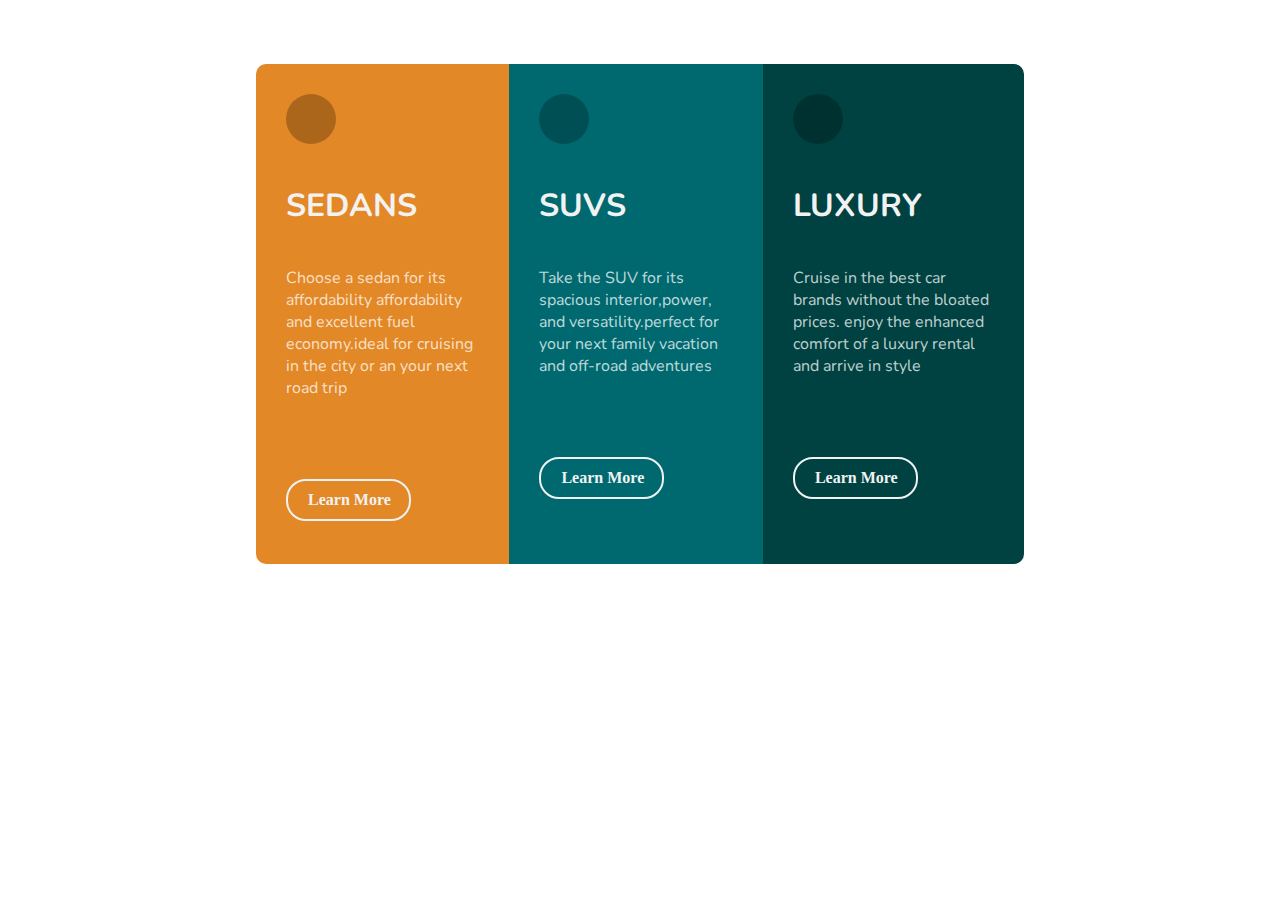
<file: 3-column-card-design/index.html>
<!DOCTYPE html>
<html lang="en">
<head>
    <meta charset="UTF-8">
    <meta http-equiv="X-UA-Compatible" content="IE=edge">
    <meta name="viewport" content="width=device-width, initial-scale=1.0">
    <title>flex box</title>
    <link href="https://fonts.google.com/specimen/Lexend+Deca">
    <link rel="stylesheet" href="style.css">
    <link rel="stylesheet" href="https://cdnjs.cloudflare.com/ajax/libs/font-awesome/6.2.0/css/all.min.css"
     integrity="sha512-xh6O/CkQoPOWDdYTDqeRdPCVd1SpvCA9XXcUnZS2FmJNp1coAFzvtCN9BmamE+4aHK8yyUHUSCcJHgXloTyT2A==" crossorigin="anonymous" 
     referrerpolicy="no-referrer" />
</head>
<body>
   
  <div class="container">


    <div class="first">
        <div class="dark-and-font">
            <div class="dark">

            </div>
          
                <i class="fa-solid fa-car-side"></i>
        </div>
      
         
        <h1>SEDANS</h1>
        <p>Choose a sedan for its affordability
            affordability and excellent
            fuel economy.ideal for
            cruising in the city or an
            your next road trip
        </p>
        <div class="learn">
            <h4>Learn More</h4>
        </div>
    </div>



    <div class="second">
        <div class="dark-and-font">
            <div class="dark">

            </div>
          
                <i class="fa-solid fa-car-side"></i>
        </div>
        <h1>SUVS</h1>
        <p>Take the SUV for its spacious 
            interior,power, and
             versatility.perfect for your
              next family vacation and
            off-road adventures  </p>
            <div class="learn">
                <h4>Learn More</h4>
            </div>
           
    </div>


    <div class="third">
        <div class="dark-and-font">
            <div class="dark">

            </div>
          
                <i class="fa-solid fa-car-side"></i>
        </div>
        <h1>LUXURY</h1>
        <p>Cruise in the best car brands 
            without the bloated prices.
            enjoy the enhanced comfort 
            of a luxury rental and arrive
            in style
           
        </p>
        <div class="learn">
            <h4>Learn More</h4>
        </div>
    
    </div>
  
  </div>
    <script src="https://replit.com/public/js/replit-badge.js" theme="blue" defer></script> 

 
</body>
</html>
</file>
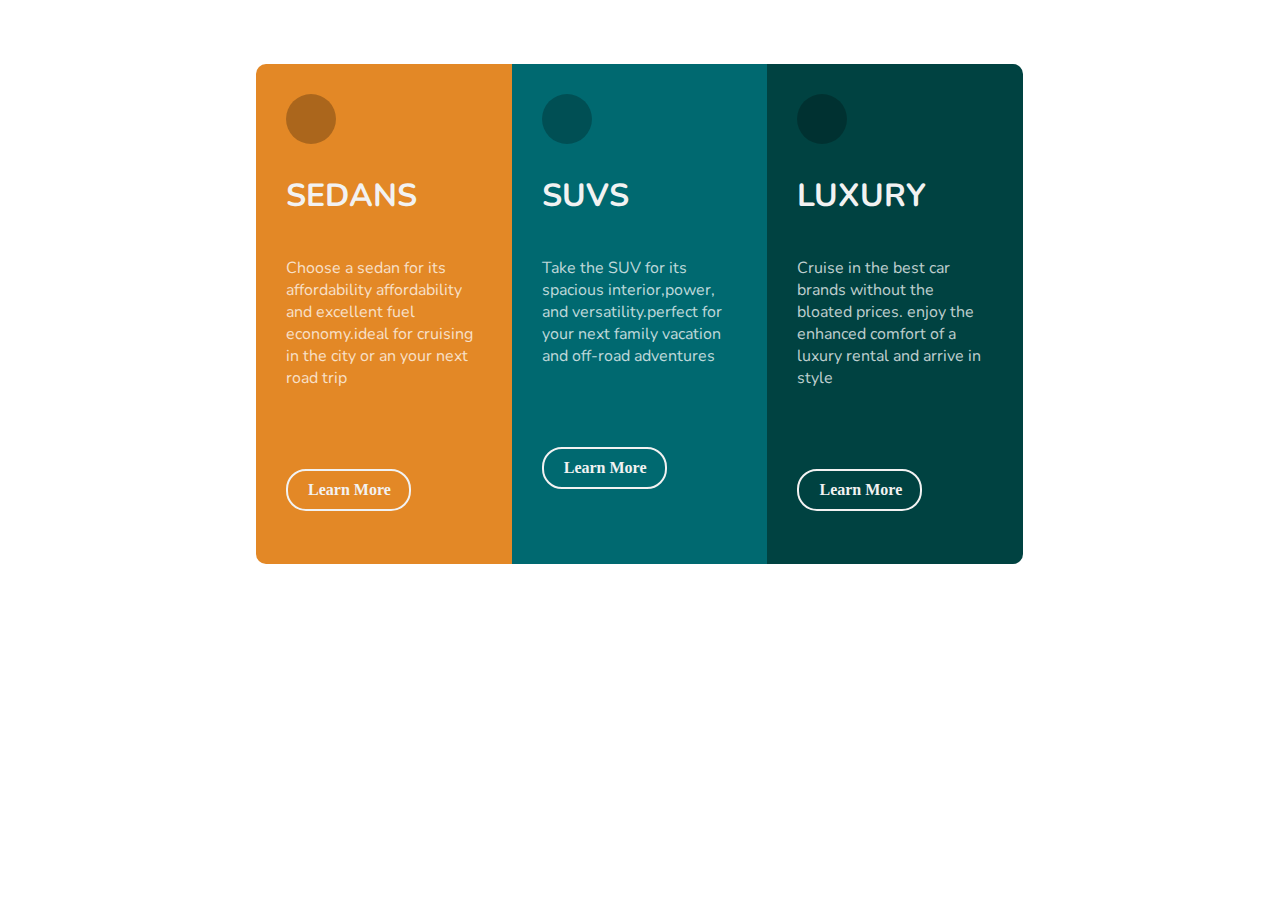
<file: 3-column-card-design/grid.html>
<!DOCTYPE html>
<html lang="en">
<head>
    <meta charset="UTF-8">
    <meta http-equiv="X-UA-Compatible" content="IE=edge">
    <meta name="viewport" content="width=device-width, initial-scale=1.0">
    <title>flex box</title>
    <link href="https://fonts.google.com/specimen/Lexend+Deca">
    <link rel="stylesheet" href="grid.css">
    <link rel="stylesheet" href="https://cdnjs.cloudflare.com/ajax/libs/font-awesome/6.2.0/css/all.min.css"
     integrity="sha512-xh6O/CkQoPOWDdYTDqeRdPCVd1SpvCA9XXcUnZS2FmJNp1coAFzvtCN9BmamE+4aHK8yyUHUSCcJHgXloTyT2A==" crossorigin="anonymous" 
     referrerpolicy="no-referrer" />
</head>
<body>
    
  <div class="container">


    <div class="first">
       
            <div class="dark">
                <i class="fa-solid fa-car-side"></i>
            </div>
          
                
        
      
         
        <h1>SEDANS</h1>
        <p>Choose a sedan for its affordability
            affordability and excellent
            fuel economy.ideal for
            cruising in the city or an
            your next road trip
        </p>
        <div class="learn">
            <h4>Learn More</h4>
        </div>
    </div>



    <div class="second">
       
            <div class="dark">
                <i class="fa-solid fa-car-side"></i>
      
          
               
        </div>
        <h1>SUVS</h1>
        <p>Take the SUV for its spacious 
            interior,power, and
             versatility.perfect for your
              next family vacation and
            off-road adventures  </p>
            <div class="learn">
                <h4>Learn More</h4>
            </div>
           
    </div>


    <div class="third">
       
            <div class="dark">
                <i class="fa-solid fa-car-side"></i>
            </div>
          
                
      
        <h1>LUXURY</h1>
        <p>Cruise in the best car brands 
            without the bloated prices.
            enjoy the enhanced comfort 
            of a luxury rental and arrive
            in style
           
        </p>
        <div class="learn">
            <h4>Learn More</h4>
        </div>
    
    </div>
  
  </div>

</body>
</html>
</file>
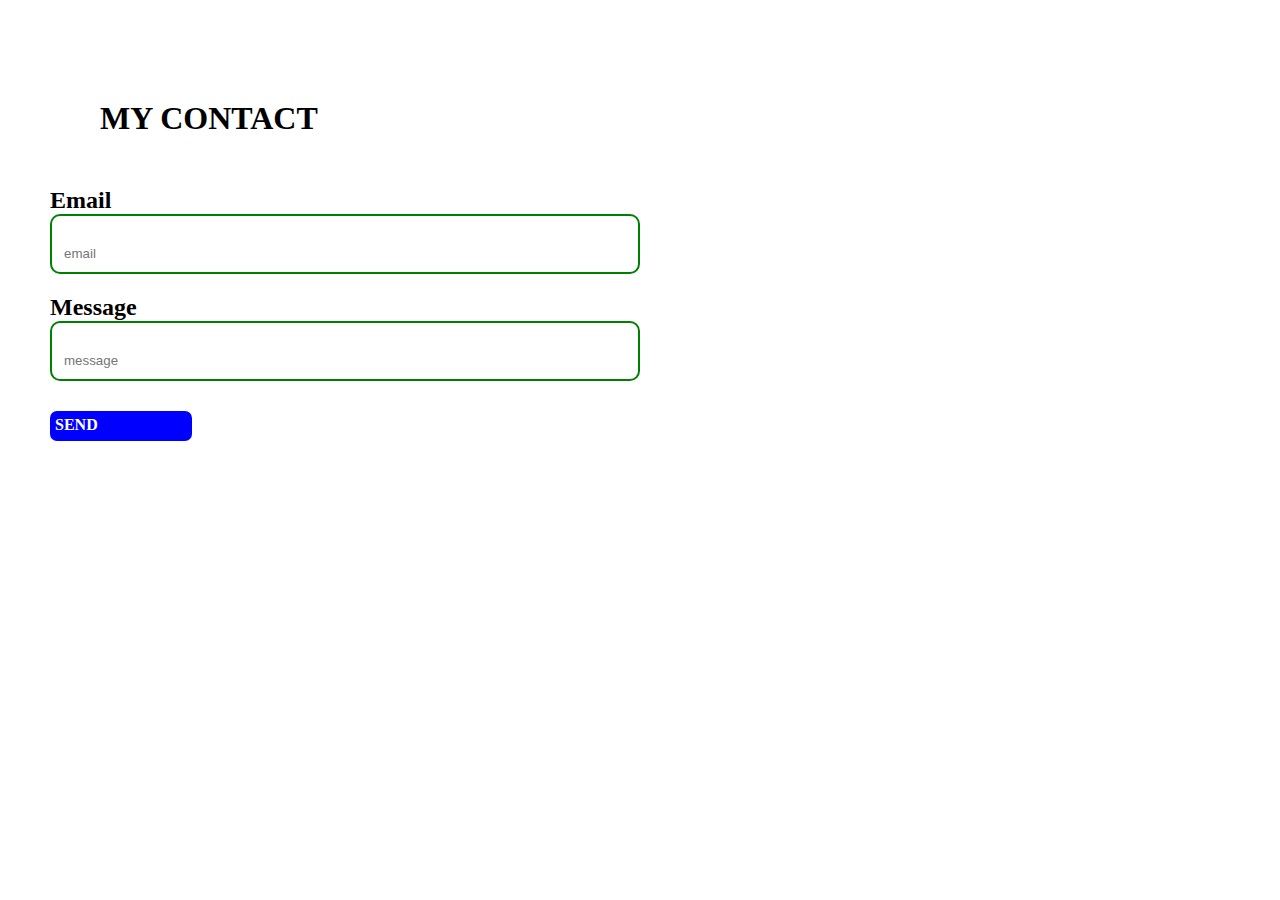
<file: portfolio-website-1 (1)/contact.html>
<!DOCTYPE html>
<html lang="en">
<head>
    <meta charset="UTF-8">
    <meta http-equiv="X-UA-Compatible" content="IE=edge">
    <meta name="viewport" content="width=device-width, initial-scale=1.0">
    <title>Contact</title>
    <link rel="stylesheet" href="contact.css">
</head>
<body>
    <div class="contact">
        <h1 class="contact">MY CONTACT</h1>
        <h2>Email</h2>
        <div class="the-email">
           <input type="text" name="" id="" placeholder="email" class="email">
        </div>
        <h2>Message</h2>
     <div class="the-message">
        <input type="text" name="" id="" placeholder="message"  class="message">
     </div>
       
        <div class="btn">
         <h4>SEND</h4>
        </div>
    </div>
</body>
</html>
</file>
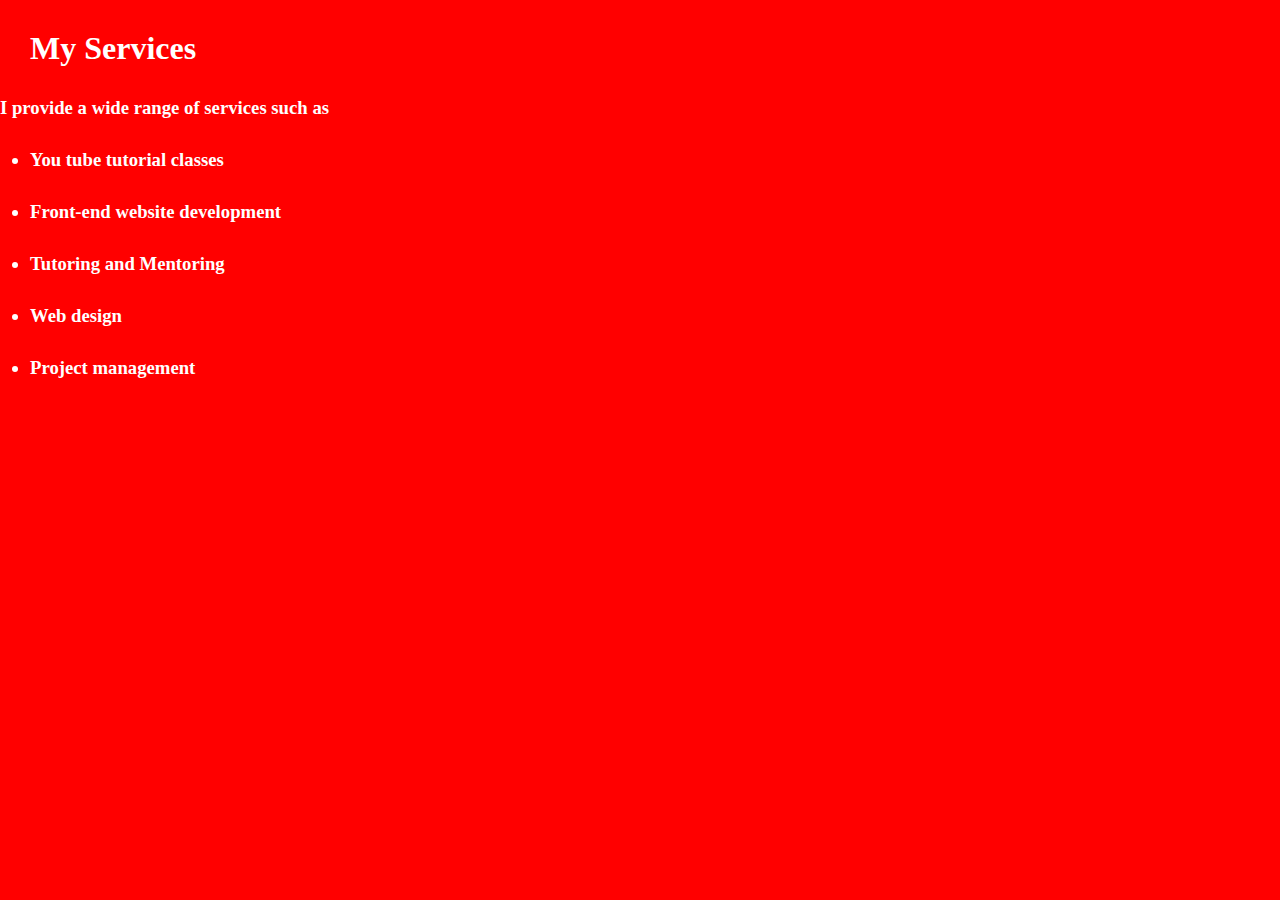
<file: portfolio-website-1 (1)/services.html>
<!DOCTYPE html>
<html lang="en">
<head>
    <meta charset="UTF-8">
    <meta http-equiv="X-UA-Compatible" content="IE=edge">
    <meta name="viewport" content="width=device-width, initial-scale=1.0">
    <title>Services</title>
    <link rel="stylesheet" href="services.css">
</head>
<body>
    <h1>My Services</h1>
    <h3>
        I provide a wide range of services such as<br>
        <ul>
            <li>You tube tutorial classes</li>
            <li>Front-end website development</li>
            <li>Tutoring and Mentoring</li>
            <li>Web design</li>
            <li>Project management</li>
        </ul>
       
    </h3>
</body>
</html>
</file>
<file: 3-column-card-design/style.css>
@import url('https://fonts.googleapis.com/css2?family=Nunito:wght@200;300;400;600&display=swap');
@import url('https://fonts.googleapis.com/css2?family=Nunito:wght@200;300;400;600&display=swap');


*{
    margin: 0;
    padding: 0;
    box-sizing: border-box;
}

body{
    background-color:  hsla(0, 0%, 100%, 0.75);
    padding-top: 5%;
}
.container{
  width: 60%;
  height: 500px;
  margin: auto;
  border-radius: 10px;
  display: flex;
 
}


.first{
    width: 33%;
    height: 100%;
    background-color: hsl(31, 77%, 52%);
    border-radius: 10px 0 0 10px;
    padding: 30px;
}

.second{
    width: 33%;
    height: 100%;
    background-color: hsl(184, 100%, 22%);
    padding: 30px;
    }



 .third{
    width: 34%;
    height: 100%;
    background-color: hsl(179, 100%, 13%);
    border-radius: 0 10px 10px 0;
    padding: 30px;
 }


 h1{
    color: hsl(0, 0%, 95%);
    font-weight: 700;
    margin-bottom: 40px;
    font-family: 'Nunito', sans-serif
 }



 p{
    color:hsla(0, 0%, 100%, 0.75);
    font-weight: 400;
    margin-bottom: 80px;
    font-family: 'Nunito', sans-serif;   
 }

 
 h4{
    color:hsl(0, 0%, 95%);
 }


 .learn{
    width:125px;
    border: 2px solid hsl(0, 0%, 95%);
    border-radius: 20px;
    padding: 10px;
    padding-left: 20px;

 }

 .dark-and-font{
   position: relative;
   display: flex;
 }

 .dark{
   width: 50px;
   height: 50px;
   background-color: rgba(0, 0, 0, 0.247);
   border-radius: 50%;
   margin-bottom: 40px; 
 }

 .fa-solid{
   position: absolute;
   font-size: 30px;
   margin-left: 30px;
   margin-top: 10px;
   color: rgba(255, 255, 255, 0.479);
 }
</file>
<file: 3-column-card-design/grid.css>
@import url('https://fonts.googleapis.com/css2?family=Nunito:wght@200;300;400;600&display=swap');
@import url('https://fonts.googleapis.com/css2?family=Nunito:wght@200;300;400;600&display=swap');


*{
    margin: 0;
    padding: 0;
    box-sizing: border-box;
}

body{
    background-color:  hsla(0, 0%, 100%, 0.75);
    padding-top: 5%;
}
.container{
  width: 60%;
  height: 500px;
  margin: auto;
  border-radius: 10px;
  /* display: flex; */
  display: grid;
  grid-template-columns: repeat(3,33.3%);
}

.first{
   
    background-color: hsl(31, 77%, 52%);
    border-radius: 10px 0 0 10px;
    padding: 30px;
  
}

.second{ 
    background-color: hsl(184, 100%, 22%);
    padding: 30px;
    }



 .third{
  
    background-color: hsl(179, 100%, 13%);
    border-radius: 0 10px 10px 0;
    padding: 30px;
  
 }

 h1{
    color: hsl(0, 0%, 95%);
    font-weight: 700;
    margin-bottom: 40px;
    font-family: 'Nunito', sans-serif
 }



 p{
    color:hsla(0, 0%, 100%, 0.75);
    font-weight: 400;
    margin-bottom: 80px;
    font-family: 'Nunito', sans-serif;   
 }

 
 h4{
    color:hsl(0, 0%, 95%);
 }


 .learn{
    width:125px;
    border: 2px solid hsl(0, 0%, 95%);
    border-radius: 20px;
    padding: 10px;
    padding-left: 20px;

 }

 

 .dark{
   width: 50px;
   height: 50px;
   background-color: rgba(0, 0, 0, 0.247);
   border-radius: 50%;
   position: relative;
   margin-bottom: 30px;
   padding-top: 10px;
 
   
 }

 .fa-solid{
   position: absolute;
   font-size: 30px;
   color: rgba(255, 255, 255, 0.479);
   margin-left: 30px;
  
 }
</file>
<file: portfolio-website-1 (1)/contact.css>
*{
    padding: 0;
    margin: 0;
    box-sizing: border-box;
   
}
.contact{
    display: flex;
    flex-direction: column;
    padding: 50px;

}
.email{
    border: none;
    outline: none;
    margin-top: 30px;
    margin-bottom: 30px;
}

.message{
    border: none;
    outline: none;
    margin-top: 30px;
    margin-bottom: 30px;
    
}

/* the email,the message ,btn */
.the-email{
    border: 2px solid green;
    width: 50%;
    border-radius: 10px;
    padding-left: 12px;
    height: 60px;
    margin-bottom: 20px;
  
}
.the-message{
    border: 2px solid green;
    width: 50%;
    border-radius: 10px;
    padding-left: 12px;
    height: 60px;
}
.btn{
    margin-top: 30px;
    width: 12%;
   height: 30px;
   padding: 5px;
    background-color: blue;
    border-radius: 7px;
    color: white;
    
}
.btn:hover{
    background-color: black;
    color: blue;
}
</file>
<file: portfolio-website-1 (1)/services.css>
*{
    padding: 0;
    margin: 0;
    box-sizing: border-box;
}
body{
    background-color: red;
    color: white;
}

h1{
    margin: 30px;
}
ul li{
    margin: 30px;
}
</file>
